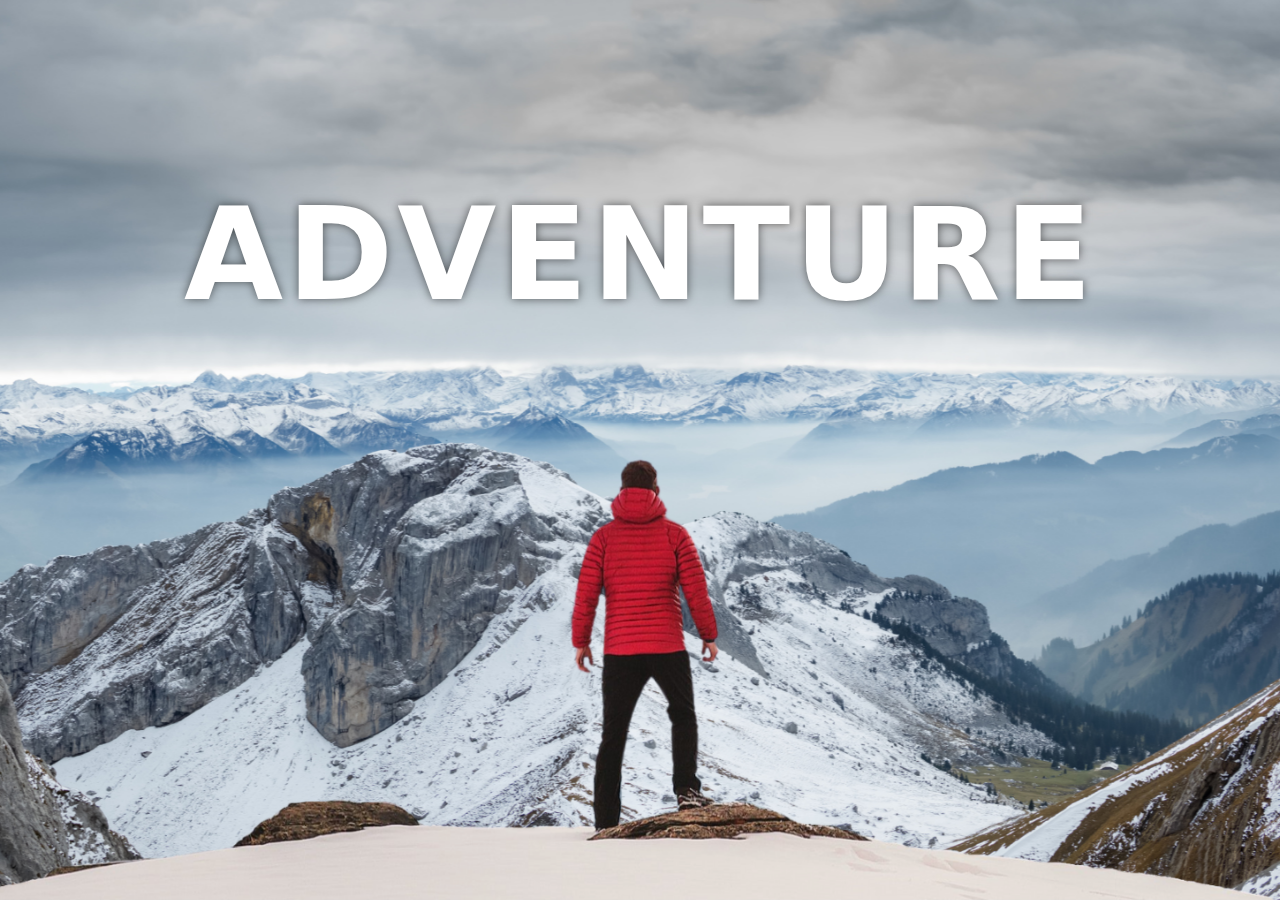
<file: parallax/index.html>
<!DOCTYPE html>
<html lang="en">

<head>
    <meta charset="UTF-8">
    <meta name="viewport" content="width=device-width, initial-scale=1.0">
    <title>Parallax Website</title>
    <link rel="stylesheet" href="parallex2.css">
</head>

<body>
    <div class="main">
        <div class="container">
            <img src="background.png" class="background" alt="">
            <img src="foreground.png" class="foreground" alt="">
            <h1>ADVENTURE</h1>
        </div>
        <section>
            <h2 class="advTim">ADVENTURE TIME!</h2>
            <p class="text">Lorem ipsum dolor sit amet consectetur, adipisicing elit. Qui necessitatibus commodi alias?
                Veritatis, eligendi nisi. Amet exercitationem, recusandae dolore corrupti laborum aperiam repellendus
                natus voluptatem quam atque aliquam beatae. Odit deserunt nisi optio eveniet? Aliquam possimus
                molestiae, ullam illum accusamus autem accusantium! Voluptate laboriosam eum saepe ex veritatis est?
                Numquam eaque autem labore provident dolorum, velit omnis mollitia eos adipisci!</p>
            <br><br>
            <p>Lorem, ipsum dolor sit amet consectetur adipisicing elit. Ad, itaque hic tempore rem eveniet sed
                repudiandae molestiae magnam aut quod consequatur, harum, totam beatae fugiat ipsam? Explicabo,
                blanditiis quod similique fugiat fugit ea expedita deleniti doloribus, delectus perferendis, tempore
                amet maiores libero sapiente voluptatem reprehenderit? Illum alias commodi cupiditate corporis mollitia
                ab quaerat, ipsum est excepturi vitae a sunt optio.</p>
            <div class="bg bg1">
                <h2 class="desc">BIKING</h2>
            </div>
            <p class="text">Lorem ipsum dolor sit amet consectetur, adipisicing elit. Qui necessitatibus commodi alias?
                Veritatis, eligendi nisi. Amet exercitationem, recusandae dolore corrupti laborum aperiam repellendus
                natus voluptatem quam atque aliquam beatae. Odit deserunt nisi optio eveniet? Aliquam possimus
                molestiae, ullam illum accusamus autem accusantium! Voluptate laboriosam eum saepe ex veritatis est?
                Numquam eaque autem labore provident dolorum, velit omnis mollitia eos adipisci!</p>
            <br><br>
            <p>Lorem, ipsum dolor sit amet consectetur adipisicing elit. Ad, itaque hic tempore rem eveniet sed
                repudiandae molestiae magnam aut quod consequatur, harum, totam beatae fugiat ipsam? Explicabo,
                blanditiis quod similique fugiat fugit ea expedita deleniti doloribus, delectus perferendis, tempore
                amet maiores libero sapiente voluptatem reprehenderit? Illum alias commodi cupiditate corporis mollitia
                ab quaerat, ipsum est excepturi vitae a sunt optio.</p>
            <div class="bg bg2">
                <h2 class="desc">PARA GLIDING</h2>
            </div>
            <p class="text">Lorem ipsum dolor sit amet consectetur, adipisicing elit. Qui necessitatibus commodi alias?
                Veritatis, eligendi nisi. Amet exercitationem, recusandae dolore corrupti laborum aperiam repellendus
                natus voluptatem quam atque aliquam beatae. Odit deserunt nisi optio eveniet? Aliquam possimus
                molestiae, ullam illum accusamus autem accusantium! Voluptate laboriosam eum saepe ex veritatis est?
                Numquam eaque autem labore provident dolorum, velit omnis mollitia eos adipisci!</p>
            <br><br>
            <p>Lorem, ipsum dolor sit amet consectetur adipisicing elit. Ad, itaque hic tempore rem eveniet sed
                repudiandae molestiae magnam aut quod consequatur, harum, totam beatae fugiat ipsam? Explicabo,
                blanditiis quod similique fugiat fugit ea expedita deleniti doloribus, delectus perferendis, tempore
                amet maiores libero sapiente voluptatem reprehenderit? Illum alias commodi cupiditate corporis mollitia
                ab quaerat, ipsum est excepturi vitae a sunt optio.</p>
            <div class="bg bg3">
                <h2 class="desc">SURFING</h2>
            </div>
            <p class="text">Lorem ipsum dolor sit amet consectetur, adipisicing elit. Qui necessitatibus commodi alias?
                Veritatis, eligendi nisi. Amet exercitationem, recusandae dolore corrupti laborum aperiam repellendus
                natus voluptatem quam atque aliquam beatae. Odit deserunt nisi optio eveniet? Aliquam possimus
                molestiae, ullam illum accusamus autem accusantium! Voluptate laboriosam eum saepe ex veritatis est?
                Numquam eaque autem labore provident dolorum, velit omnis mollitia eos adipisci!</p>
            <br><br>
            <p>Lorem, ipsum dolor sit amet consectetur adipisicing elit. Ad, itaque hic tempore rem eveniet sed
                repudiandae molestiae magnam aut quod consequatur, harum, totam beatae fugiat ipsam? Explicabo,
                blanditiis quod similique fugiat fugit ea expedita deleniti doloribus, delectus perferendis, tempore
                amet maiores libero sapiente voluptatem reprehenderit? Illum alias commodi cupiditate corporis mollitia
                ab quaerat, ipsum est excepturi vitae a sunt optio.</p>
        </section>
    </div>
</body>

</html>
</file>
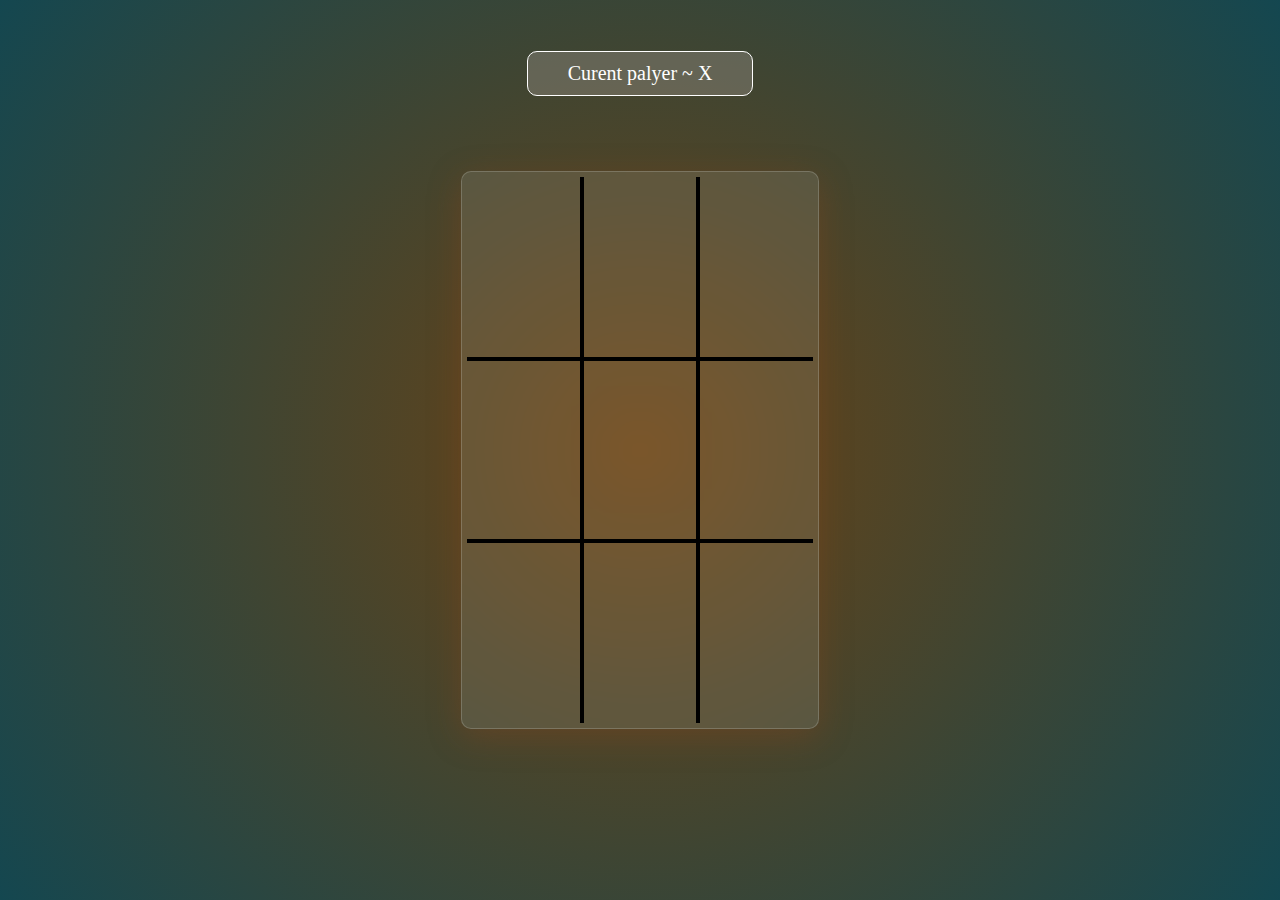
<file: tictactoe/index.html>
<!DOCTYPE html>
<html lang="en">

<head>
    <meta charset="UTF-8">
    <meta name="viewport" content="width=device-width, initial-scale=1.0">
    <title>Document</title>
    <link rel="stylesheet" href="style.css">
</head>

<body>
    <div class="main">
        <!-- left -->

        <div class="center-container">
            <div class="heading">Current player</div>
            <div class="container">
                <div class="box" id="box1"></div>
                <div class="box" id="box2"></div>
                <div class="box" id="box3"></div>
                <div class="box" id="box4"></div>
                <div class="box" id="box5"></div>
                <div class="box" id="box6"></div>
                <div class="box" id="box7"></div>
                <div class="box" id="box8"></div>
                <div class="box" id="box9"></div>
                <img class="winner-Img" src="cute-kawaii.gif" alt="" width="150px">
            </div>
            <div class="newgame active">
                new game
            </div>
        </div>
    </div>

    <script src="script.js"></script>
</body>

</html>
</file>
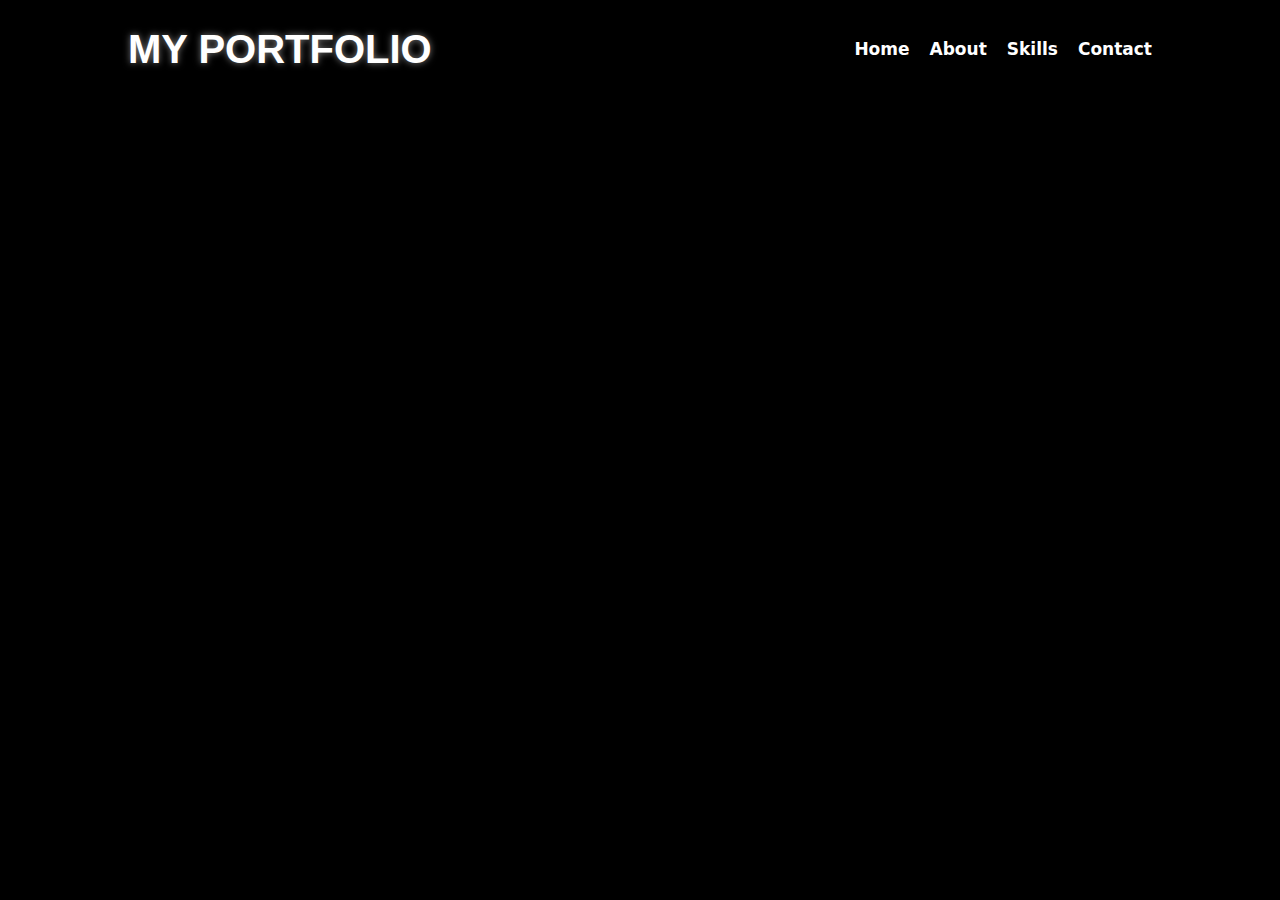
<file: portfolio/portfolio2/skills.html>
<!DOCTYPE html>
<html lang="en">
<head>
    <meta charset="UTF-8">
    <meta name="viewport" content="width=device-width, initial-scale=1.0">
    <title>Skills</title>
    <link rel="stylesheet" href="style.css">
</head>
<body>
    <div class="Header">
        <div class="nav-container">
            <h1 class="logo">MY PORTFOLIO</h1>
            <ul>
                <li><a href="./portfolio2.html">Home</a></li>
                <li><a href="./about.html">About</a></li>
                <li><a href="./skills.html">Skills</a></li>
                <li>Contact</li>
            </ul>
        </div>
    </div>
    <div class="container1">
        
    </div>
    
</body>
</html>
</file>
<file: parallax/parallex2.css>
* {
    padding: 0;
    margin: 0;
    box-sizing: border-box;
    font-family: system-ui, -apple-system, BlinkMacSystemFont, 'Segoe UI', Roboto, Oxygen, Ubuntu, Cantarell, 'Open Sans', 'Helvetica Neue', sans-serif;
}

.main {
    height: 100vh;
    overflow-x: hidden;
    overflow-y: auto;
    perspective: 10px;
}

.container {
    width: 100%;
    height: 100%;
    position: relative;
    display: flex;
    align-items: center;
    justify-content: center;
    transform-style: preserve-3d;
    z-index: -1;
}

.background {
    transform: translateZ(-40px) scale(5.3);
}

.foreground {
    transform: translateZ(-20px) scale(3);
}

.background,
.foreground {
    position: absolute;
    width: 100%;
    height: 100%;
    z-index: -1;
    object-fit: cover;
}

h1 {
    position: absolute;
    font-size: 10vw;
    color: white;
    text-shadow: 0px 0px 10px rgba(0, 0, 0, 0.57);
    top: 20%;
    letter-spacing: 4px;
}

section {
    background-color: rgba(45, 45, 45);
    color: rgb(255, 255, 255);
}
.bg1{
    background-image: url(sport-1.jpg);
}
.bg2{
    background-image: url(sport-2.jpg);
}
.bg3{
    background-image: url(sport-3.jpg);
}
.bg{
    width: 100%;
    height: 500px;
    background-attachment: fixed;
    background-size: cover;
    display: flex;
    align-items: center;
    justify-content: center;
    background-position: center;

}
.advTim{
    font-size: 7vh  ;
    padding: 0 10vw;
}
p{
    font-size: 2vh;
    padding: 0 10vw;
    padding-bottom: 5%;
}
.text{
    padding-top: 5%;
}
.desc{
    background-color: white;
    color: black;
    padding: 20px;
    font-size: 4.5vh;
}
</file>
<file: tictactoe/style.css>
*{
    margin: 0;
    padding: 0;
    box-sizing: border-box;
}
body{

    background: radial-gradient(circle, rgba(108,67,19,1) 0%, rgba(20,71,80,1) 100%);
}
.main{
    width: 100vw;
    height: 100vh;
    position: relative;
}
.heading{
    color: white;
    border: 1px solid white;
    padding: 10px 40px;
    font-size: 20px;
    border-radius: 10px;
    background-color: rgba(242, 227, 227, 0.203);

}
.center-container{
    width: 70%;
    height: 100vh;
    margin: 0 auto;
    display: flex;
    flex-direction: column;
    align-items: center;
    justify-content: space-between;
    padding: 4%;
}

.container{
    display: grid;
    grid-template-columns: repeat(3, 1fr);
    grid-template-rows: repeat(3, 1fr);
    width: 45%;
    height: 70%;
    background: rgba( 255, 255, 255, 0.10 );
    box-shadow: 0 8px 32px 0 rgba(135, 67, 31, 0.37);
    backdrop-filter: blur( 9.6px );
    -webkit-backdrop-filter: blur( 8.9px );
    border-radius: 10px;
    border: 1px solid rgba( 255, 255, 255, 0.18 );
    padding: 5px;
    position: relative;
}
 .box{
    border: 2px solid black ;
    cursor: pointer;
    display: flex;
    align-items: center;
    justify-content: center;
    font-size: 6vw;
    color: white;
    text-shadow: 0px 0px 10px black;
    font-family: cursive;
    transition: all 0.2s ease-in-out;
}
.box:hover{
    background: rgba( 255, 255, 255, 0.0000001 );
    box-shadow: 0 8px 32px 0 rgba( 31, 38, 135, 0.1 );
    backdrop-filter: blur( 4px );
    -webkit-backdrop-filter: blur( 4px );
    border-radius: 10px;
}

#box1, #box2, #box3{
    border-top: 0;
}
#box7,#box8,#box9{
    border-bottom: 0;
}
#box1,#box4,#box7{
    border-left: 0;
}
#box3,#box6,#box9{
    border-right: 0;
}

.left-img img{
    position: absolute;
    top: 30%;
    left: 20%;
    opacity: 0;
}
.right-img img{
    position: absolute;
    top: 30%;
    right: 20%;
    opacity: 0;
}
.newgame{
    color: white;
    border: 1px solid white;
    padding: 10px 40px;
    font-size: 20px;
    border-radius: 10px;
    cursor: pointer;
    text-transform: uppercase;
    background-color: rgba(242, 227, 227, 0.203);
    opacity: 0;
}
.active{
    opacity: 1;
}
.win{
    background-color: rgb(200, 130, 86);
}
.container .winner-Img{
    position: absolute;
    top: 30%;
    left: 32%;
    display: none;
}
@media (max-width:900px) {
    .center-container{
        width: 100%;
    }
    .container{
        width: 100%;
    }
    .right-img img{
        display: none;
    }
    .left-img img{
        display: none;
    }
    .box{
        font-size: 10vw;
    }
}
</file>
<file: portfolio/portfolio2/style.css>
body {
    margin: 0;
    padding: 0;
    box-sizing: border-box;
    width: 100vw;
    height: 100vh;
    background-color: black;
}
a{
text-decoration: none;
color: inherit;

}
.Header{
    width: 100%;
position: absolute;
top: 0;
z-index: 100;

}
.container {
    width: 100%;
    height: 100%;
    background-image: url(back.jpeg);
    background-repeat: no-repeat;
    background-size: cover;
    position: relative;
    align-items: center;
    opacity: 0.8;
}
.nav-container{
display: flex;
justify-content: space-between;
align-items: center;
width: 80%;
margin: 0 auto;
color: white;
}
.nav-container ul{
display: flex;
gap: 20px;
list-style: none;
}
.nav-container ul li{
cursor: pointer;
font-size: 17px;
font-family: system-ui, -apple-system, BlinkMacSystemFont, 'Segoe UI', Roboto, Oxygen, Ubuntu, Cantarell, 'Open Sans', 'Helvetica Neue', sans-serif;
font-weight: bold;

}
.nav-container ul li:hover{
    color: rgb(194, 83, 43);
}
.logo{
    color: #ffffff;
    text-shadow: 0px 0px 7px gray;
    font-weight: bolder;
    cursor: pointer;
    font-size: 40px;
    font-family: 'Segoe UI', Tahoma, Geneva, Verdana, sans-serif;
}
.box1 {
    height: 100%;
    width: 100%;
    background-color: black;
    opacity: 0;
    color: white;
    font-size: 100px;
    display: flex;
    align-items: center;
    justify-content: center;
    transition: 0.7s;
}

.btn {
    height: 40px;
    position: absolute;
    bottom: 16%;
    right: 15%;
    border-radius: 25px;
    border: none;
    font-size: 17px;
    padding: 10px;
}

.right-content {
    position: absolute;
    bottom: 30%;
    right: 9%;
    color: white;
    font-size: 20px;
    width: 20vw;
    opacity: 1;
    transition: 0.5s;
    align-items: center;
    justify-content: center;
    text-align: center;
}

.about-head span{
    font-size: 50px;
    color: orange;
}
.icons{
    position: absolute;
    right: 15%;
display: flex;
width: 250px;
justify-content: space-between;
}
</file>
